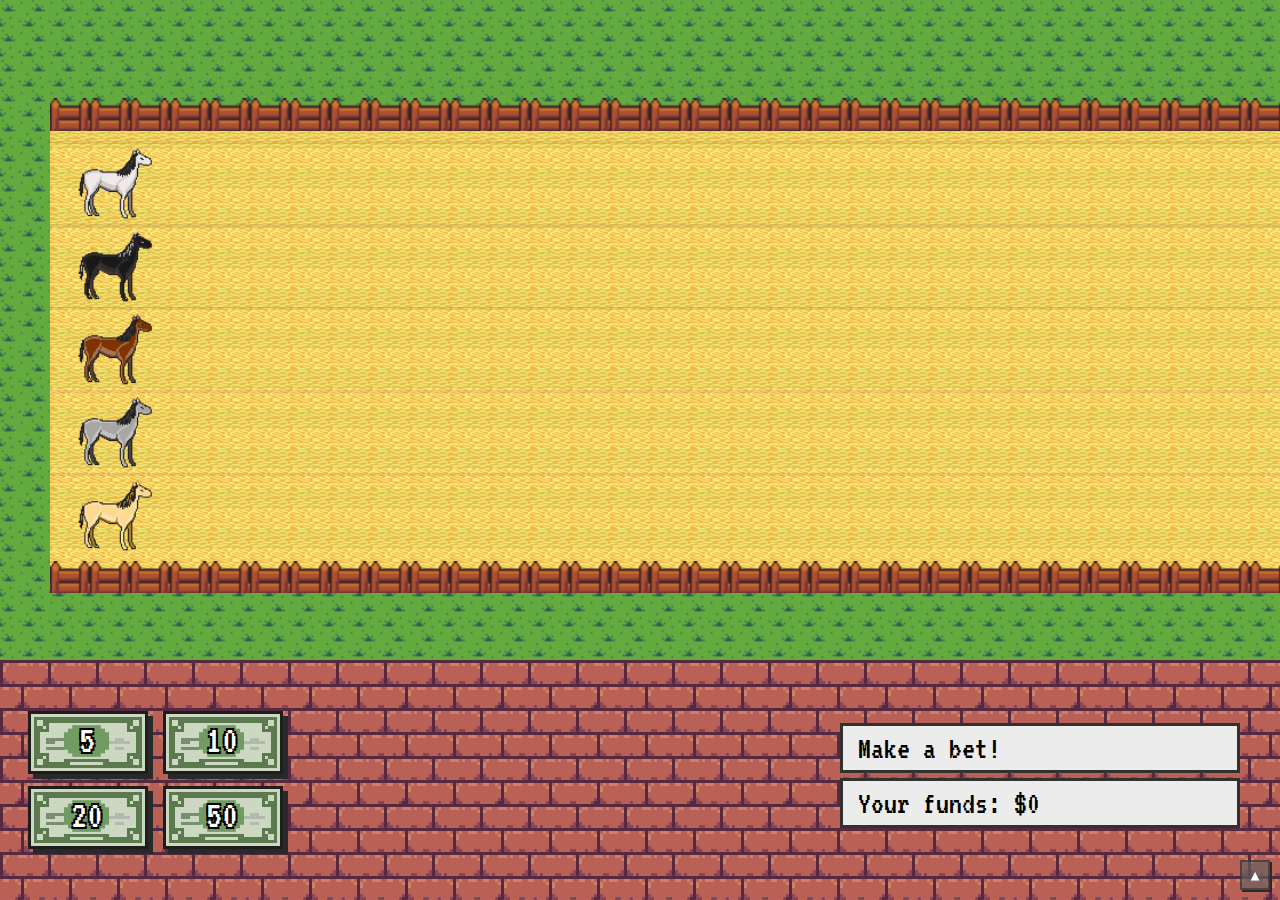
<file: index.html>
<!DOCTYPE html>
<html lang="en">
<head>
    <meta charset="UTF-8">
    <meta http-equiv="X-UA-Compatible" content="IE=edge">
    <meta name="viewport" content="width=device-width, initial-scale=1.0">
    <link rel="preconnect" href="https://fonts.googleapis.com">
    <link rel="preconnect" href="https://fonts.gstatic.com" crossorigin>
    <link href="https://fonts.googleapis.com/css2?family=Press+Start+2P&family=VT323&display=swap" rel="stylesheet">
    <link rel="apple-touch-icon" sizes="57x57" href="./assets/favicon/apple-icon-57x57.png">
    <link rel="apple-touch-icon" sizes="60x60" href="./assets/favicon/apple-icon-60x60.png">
    <link rel="apple-touch-icon" sizes="72x72" href="./assets/favicon/apple-icon-72x72.png">
    <link rel="apple-touch-icon" sizes="76x76" href="./assets/favicon/apple-icon-76x76.png">
    <link rel="apple-touch-icon" sizes="114x114" href="./assets/favicon/apple-icon-114x114.png">
    <link rel="apple-touch-icon" sizes="120x120" href="./assets/favicon/apple-icon-120x120.png">
    <link rel="apple-touch-icon" sizes="144x144" href="./assets/favicon/apple-icon-144x144.png">
    <link rel="apple-touch-icon" sizes="152x152" href="./assets/favicon/apple-icon-152x152.png">
    <link rel="apple-touch-icon" sizes="180x180" href="./assets/favicon/apple-icon-180x180.png">
    <link rel="icon" type="image/png" sizes="192x192"  href="./assets/favicon/android-icon-192x192.png">
    <link rel="icon" type="image/png" sizes="32x32" href="./assets/favicon/favicon-32x32.png">
    <link rel="icon" type="image/png" sizes="96x96" href="./assets/favicon/favicon-96x96.png">
    <link rel="icon" type="image/png" sizes="16x16" href="./assets/favicon/favicon-16x16.png">
    <link rel="manifest" href="./assets/favicon/manifest.json">
    <meta name="msapplication-TileColor" content="#ffffff">
    <meta name="msapplication-TileImage" content="/ms-icon-144x144.png">
    <meta name="theme-color" content="#ffffff">
    <link rel="manifest" href="/site.webmanifest">
    <link rel="stylesheet" href="./src/main.css"/>
    <script src="./src/confetti.js"></script>
    <script src="./src/smoothScroll.js"></script>
    <script src="./src/utilities.js"></script>
    <script src="./src/user.js"></script>
    <script src="./src/horse.js"></script>
    <script src="./src/app.js"></script>
    <title>Giddyapp</title>
</head>
<body>
    <div id="main">
        <div id="grass-container">
            <div class="race-container">
                <div id="win-popup" class="popup">
                    <div>
                        YOU WON
                        <div>
                            <span>$</span><span id="win-amount">0</span>
                        </div>
                    </div>
                </div>
                <div id="countdown-popup" class="popup">
                    3
                </div>
                <div id="raceway">
                    <div class="horse-container">
                        <img id="Maximus" class="horse" class="horse-image" src="./assets/Maximus/tile015.png" />
                        <button class="bet-button" onclick="placeHorseBet('Maximus')">Maximus</button>
                    </div>
                    <div class="horse-container">
                        <img id="Eclipse" class="horse" src="./assets/Eclipse/tile015.png" />
                        <button class="bet-button" onclick="placeHorseBet('Eclipse')">Eclipse</button>
                    </div>
                    <div class="horse-container">
                        <img id="Bullseye" class="horse" class="horse-image" src="./assets/Bullseye/tile015.png" />
                        <button class="bet-button" onclick="placeHorseBet('Bullseye')">Bullseye</button>
                    </div>
                    <div class="horse-container">
                        <img id="Poncho" class="horse" class="horse-image" src="./assets/Poncho/tile015.png" />
                        <button class="bet-button" onclick="placeHorseBet('Poncho')">Poncho</button>
                    </div>
                    <div class="horse-container">
                        <img id="Sunshine" class="horse" class="horse-image" src="./assets/Sunshine/tile015.png" />
                        <button class="bet-button" onclick="placeHorseBet('Sunshine')">Sunshine</button>
                    </div>
                    <div id="finish-line"></div>
                </div>
            </div>
        </div>
        <div class="user-container">
            <div class="flex-container">
                <div id="multi-container">
                    <div id="dollar-container">
                        <button class="green-button dollar-button" id="5-bet" onclick="placeDollarBet(5)">5</button>
                        <button class="green-button dollar-button" id="10-bet" onclick="placeDollarBet(10)">10</button>
                        <button class="green-button dollar-button" id="20-bet" onclick="placeDollarBet(20)">20</button>
                        <button class="green-button dollar-button" id="50-bet" onclick="placeDollarBet(50)">50</button>
                    </div>
                    <button id="start-button" onclick="startRace()">Start Race!</button>
                    <button class="green-button" id="reset-button" onclick="resetRace()">Play Again?</button>
                </div>
                <div id="user-display-container">
                    <div id="info-container">
                        <div id="user-bet" class="user-info">
                            <span id="user-bet-text">Make a bet!</span>
                        </div>
                        <div id="user-funds-container" class="user-info">
                            Your funds: $<div id="user-funds-text">0</div>
                        </div>
                    </div>
                </div>
            </div>
            <div id="lower-content" class="flex-container">
                <button class="green-button" onclick="resetUser()">Reset User</button>
                <button id="tutorial-button" class="green-button" onclick="showTutorial()">Tutorial</button>
                <button class="green-button" onclick="showAbout()">About</button>
                <button class="green-button" id="mute-button" onclick="toggleMute()">Mute</button>
            </div>
            <div id="about">
                <button id="about-button" class="small-button" onclick="hideAbout()">x</button>
                <h1>Bet money. Race horses. WIN!!!</h1>
                <footer>Designed and developed by <a href="https://www.michaelkerr.tech" target="_blank">Michael Kerr</a>. Special thanks to <a href="https://github.com/CoderZ90/confetti/blob/main/confetti.js" target="_blank">CoderZ90</a>, <a href="https://jamiebrownhill.itch.io/solaria-demo" target="_blank">jamiebrownhill</a>, <a href="https://ninjikin.itch.io/grass" target="_blank">ninjikin</a>, and <a href="https://opengameart.org/content/lpc-horse" target="_blank">bluecarrot16</a>.</footer>
            </div>
        </div>
        <button id="menu-button" class="small-button" onclick="toggleMenu()">▲</button>
    </div>
</body>
</html>
</file>
<file: src/main.css>
html, body, div, span, applet, object, iframe,
h1, h2, h3, h4, h5, h6, p, blockquote, pre,
a, abbr, acronym, address, big, cite, code,
del, dfn, em, img, ins, kbd, q, s, samp,
small, strike, strong, sub, sup, tt, var,
b, u, i, center,
dl, dt, dd, ol, ul, li,
fieldset, form, label, legend,
table, caption, tbody, tfoot, thead, tr, th, td,
article, aside, canvas, details, embed, 
figure, figcaption, footer, header, hgroup, 
menu, nav, output, ruby, section, summary,
time, mark, audio, video {
margin: 0;
padding: 0;
border: 0;
font-size: 100%;
font: inherit;
vertical-align: baseline;
box-sizing: border-box;
font-family: 'VT323', monospace;
}
article, aside, details, figcaption, figure,
footer, header, hgroup, menu, nav, section {
display: block;
}
body {
line-height: 1;
}
ol, ul {
list-style: none;
}
blockquote, q {
quotes: none;
}
blockquote:before, blockquote:after,
q:before, q:after {
content: '';
content: none;
}
table {
border-collapse: collapse;
border-spacing: 0;
}
html {
box-sizing:border-box
}
* {
box-sizing:inherit;
}
a {
    color: white;
}

/* END CSS RESET */

/* ANIMATIONS */

@keyframes colorFlash {  
    0% { 
        color: white;
        background-color: rgb(0, 15, 223); 
    }
    50% { 
        color: white;
        background-color: rgb(0, 15, 223); 
    }
    51% { 
        color: black;
        background-color: rgb(255, 238, 0); 
    }
    100% { 
        color: black;
        background-color: rgb(255, 238, 0); 
    }
}

@-webkit-keyframes colorFlash {  
    0% { 
        color: white;
        background-color: rgb(0, 15, 223); 
    }
    50% { 
        color: white;
        background-color: rgb(0, 15, 223); 
    }
    51% { 
        color: black;
        background-color: rgb(255, 238, 0); 
    }
    100% { 
        color: black;
        background-color: rgb(255, 238, 0); 
    }
}

@keyframes fadeAway {  
    0% { 
        transform: translateY(0px);
        color: rgb(192, 179, 0); 
    }
    100% { 
        transform: translateY(-30px);
        color: rgba(226, 211, 0, 0); 
    }
}

@-webkit-keyframes fadeAway {  
    0% { 
        transform: translateY(0px);
        color: rgb(192, 179, 0); 
    }
    100% { 
        transform: translateY(-30px);
        color: rgba(226, 211, 0, 0); 
    }
}

@keyframes fadeIn {
    0% { 
        opacity: 0;
    }
    100% { 
        opacity: 1;
    }
}

@keyframes translateUp {  
    0% { 
        transform: translateY(0px);
    }
    100% { 
        transform: translateY(-200px);
    }
}

@-webkit-keyframes translateUp {  
    0% { 
        transform: translateY(0px);
    }
    100% { 
        transform: translateY(-200px);
    }
}

@keyframes translateDown {  
    0% { 
        transform: translateY(-200px);
    }
    100% { 
        transform: translateY(0px);
    }
}

@-webkit-keyframes translateDown {  
    0% { 
        transform: translateY(-200px);
    }
    100% { 
        transform: translateY(0px);
    }
}

/* MAIN STYLES */

button {
    color: white;
    background-color: maroon;
    border: 3px solid rgb(29, 29, 29);
    text-decoration: none;
    text-shadow: -1px -1px 1px #616161;
    position: relative;
    padding: 15px 30px;
    box-shadow: 5px 5px 0 rgb(41, 41, 41);
    -webkit-box-shadow: 5px 5px 0 rgb(41, 41, 41);
    -moz-box-shadow: 5px 5px 0 rgb(41, 41, 41);
    transition: all 0.3s ease;
    -webkit-transition: all 0.3s ease;
    -moz-transition: all 0.3s ease;
    margin: 0 auto;
    font-family: 'VT323', monospace;
    font-size: 2.5em;
    cursor: pointer;
    opacity: 1;
    animation: fadeIn 0.1s;
    /* Too jarring to fade in when there's no fade out? */
}

button:hover, button:active {
    background-color: rgb(110, 0, 0);
    box-shadow: 0px 0px 0 rgb(41, 41, 41);
    -webkit-box-shadow: 0px 0px 0 rgb(41, 41, 41);
    -moz-box-shadow: 0px 0px 0 rgb(41, 41, 41);
}

button:disabled {
    background-color: #616161;
}

#main {
    position: fixed;
    top: 0;
    left: 0;
    height: 100vh;
    width: 100vw;

    overflow-y: hidden;
    overflow-x: scroll;
    -ms-overflow-style: none;  /* IE and Edge */
    scrollbar-width: none;  /* Firefox */
}

#grass-container {
    position: absolute;
    background-image: url("../assets/landscape/grass1.png");
    background-color: rgb(99,171,63);
    background-size: 30px 30px;
    background-repeat: repeat;
    width: 100vw;
    height: 100vh;
}

.tooltip {
    position: absolute;
    background: rgb(236, 236, 236);
    text-align: center;
    width: 180px;
    padding: 20px 30px;
    border: 3px solid rgb(41, 41, 41);
    top: -100%;
    left: 18%;
    z-index: 5;
    font-size: 19px;
    box-shadow: -5px 5px 0 rgb(41, 41, 41);
    -webkit-box-shadow: -5px 5px 0 rgb(41, 41, 41);
    -moz-box-shadow: -5px 5px 0 rgb(41, 41, 41);
}

.arrow-down::after {
    content: '';
    position: absolute;
    bottom: -16px;
    left: 40%;
    width: 0; 
    height: 0;
    border-left: 15px solid transparent;
    border-right: 15px solid transparent;
    border-top: 15px solid rgb(0, 0, 0);
}

.arrow-up {
    top: -8%;
}

.display-tooltip {
    top: -130%;
    left: 30%
}

.start-tooltip {
    top: -40%;
}

.arrow-up::after {
    content: '';
    position: absolute;
    top: -18px;
    left: 42%;
    width: 0; 
    height: 0; 
    border-left: 15px solid transparent;
    border-right: 15px solid transparent;
    border-bottom: 15px solid rgb(0, 0, 0);
}

/* Hide scrollbar for Chrome, Safari and Opera */
#main::-webkit-scrollbar {
    display: none;
}

#win-message-container {
    display: flex;
    justify-content: center;
    align-items: center;
}

#win-message {
    display: none;
    position: fixed;
    width: 70%;
    height: 100px;
    z-index: 2;
    top: 0;
    color: white;
    font-size: calc(2vh + 2vw);
    background-image: url('../assets/landscape/sand2.png');
    background-repeat: repeat;
    background-size: 30px;
    margin: 15px auto;
    font-family: 'Press Start 2P', cursive;
    text-align: center;
    vertical-align: middle;
    text-shadow: -2px -2px 0 rgb(29, 29, 29), 2px -2px 0 rgb(29, 29, 29), -2px 2px 0 rgb(29, 29, 29), 2px 2px 0 rgb(29, 29, 29);
    line-height: 100px;
}

.popup {
    display: none;
    position: fixed;
    color: white;
    top: 39%;
    left: 50%;
    margin-top: -10vh;  /* Negative half of height - CENTERS */
    margin-left: -150px;  /* Negative half of width - CENTERS */
    z-index: 3;
    text-align: center;
    vertical-align: middle;
    width: 300px;
    height: 20vh;
    padding-top: 8px;
}

#countdown-popup {
    top: 30%;
    color: darkgreen;
    font-size: 200px;
    justify-content: center;
    align-items: flex-start;
    text-shadow: -3px -3px 0 rgb(29, 29, 29), 3px -3px 0 rgb(29, 29, 29), -3px 3px 0 rgb(29, 29, 29), 3px 3px 0 rgb(29, 29, 29);
}

#win-popup {
    background-color: rgb(0, 15, 223);
    animation: colorFlash 0.4s infinite;
    -webkit-animation: colorFlash 0.4s infinite;
    border: 5px solid rgb(29, 29, 29);
}

#win-popup > div {
    font-family: 'Press Start 2P', cursive;
    font-size: 2.7em;
    height: 100%;
    display: flex;
    flex-direction: column;
    justify-content: space-around;
    align-items: center;
}

#win-popup > div span {
    font-family: 'Press Start 2P', cursive;
    font-size: 0.8em;
}

#raceway {
    position: relative;
    margin: 12vh auto 0 auto;
    height: 480px;
    width: 1678px;
    background-image: url("../assets/landscape/sand_dual.png");
    background-size: 40px 40px;
    background-color: rgb(240,184,68);
    display: flex;
    justify-content: flex-start;
    flex-direction: column;
    z-index: 1;
}

#raceway:before {
    position: relative;
    margin-top: 0px;
    display: block;
    content: ' ';
    background: url('../assets/landscape/fence1.png') repeat;
    background-size: 40px 40px;
    height: 40px;
    top:-10px;
    left:0px;
    z-index: 1;
}

#raceway:after {
    content: ' ';
    position: relative;
    bottom: 0;
    display: block;
    background: url('../assets/landscape/fence1.png') repeat;
    background-size: 40px 40px;
    height: 40px;
    top:5px;
    left:0px;
}

#raceway > div {
    border-top: 3px rgba(149, 32, 32, 0.109) solid;
}

#raceway > div:last-of-type {
    border-bottom: 3px rgba(149, 32, 32, 0.109)solid;
}

#finish-line {
    transform: 90deg;
    width: 5px;
    height: 100%;
    background-color: rgba(146, 0, 0, 0.787);
    position: absolute;
    right: 40px;
}

.horse-container {
    width: 100%;
    display: flex;
    flex-direction: row;
    justify-content: flex-start;
    align-items: center;
    font-family: 'VT323', monospace;
    font-weight: 500;
    font-size: 2em;
}

.bet-button {
    background-color: rgb(185, 0, 0);
    margin: 0;
    font-size: 0.6em;
    font-family: 'Press Start 2P', cursive;
    box-shadow: 3px 3px 0 rgb(41, 41, 41);
    padding: 7px 3px 5px 10px;
    display: none;
}

.bet-button:active, .bet-button:hover {
    background-color: rgb(156, 0, 0);
}

.horse {
    position: relative;
    width: 180px;
    left: 0px;
    z-index: 1;
    padding-right: 60px;
}

.user-container {
    height: 440px;
    width: 100vw;
    background-image: url("../assets/user/tile.png");
    background-color: rgb(183,96,87);
    display: block;
    position: fixed;
    bottom: -200px;
    left: 0;
    display: flex;
    flex-direction: column;
    justify-content: space-between;
    align-items: flex-start;
    transform: translateY(0px);
    z-index: 4;
}

.expanded {
    animation: translateUp 0.8s ease;
    transform: translateY(-200px);
}

.retracted {
    animation: translateDown 0.8s ease;
    transform: translateY(0px);
}

#lower-content {
    flex-direction: row;
    margin-top: 40px;
}

#lower-content .green-button {
    width: 300px;
}

#user-display-container {
    position: relative;
    display: flex;
    flex-direction: row;
    justify-content: flex-end;
    align-items: center;
    padding: 0px 20px;
    margin: 0 0 5px 0;
}

.flex-container {
    height: 220px;
    width: 100%;
    margin-top: 25px;
    display: flex;
    justify-content: space-between;
    align-items: center;
}

#info-container {
    margin-right: 20px;
}

#reset-button {
    display: none;
}

#start-button {
    display: none;
}

.green-button {
    background-color: darkgreen;
}

.green-button:hover {
    background-color: rgb(0, 73, 0);
}

.green-button:disabled {
    background-color: #616161;
}

.small-button {
    position: fixed;
    bottom: 10px;
    right: 10px;
    padding: 2px 10px;
    font-size: 0.9em;
    height: 30px;
    width: 30px;
    display: flex;
    justify-content: center;
    align-items: center;
    z-index: 5;
    background-color: #616161a2;
    border: 2px solid rgba(29, 29, 29, 0.459);
    box-shadow: 2px 2px 0 rgb(41, 41, 41);
    -webkit-box-shadow: 2px 2px 0 rgb(41, 41, 41);
    -moz-box-shadow: 2px 2px 0 rgb(41, 41, 41);
}

.small-button:hover, .small-button:active {
    background-color: #3a3939f8;
    box-shadow: 0px 0px 0 rgb(41, 41, 41);
    -webkit-box-shadow: 0px 0px 0 rgb(41, 41, 41);
    -moz-box-shadow: 0px 0px 0 rgb(41, 41, 41);
}

.user-info {
    width: 400px;
    height: 50px;
    border: 3px solid rgb(49, 49, 49);
    background-color: rgb(236, 236, 236);
    font-size: 2em;
    display: flex;
    justify-content: flex-start;
    align-items: center;
    padding: 0 15px;
    margin-bottom: 5px;
}

#user-funds-text {
    position: relative;
}

.damage-text {
    position: absolute;
    top: -20px;
    left: -18px;
    z-index: 3;
    color: rgba(0, 0, 0, 0);
    animation: fadeAway 0.7s ease;
    font-size: 1.1em;
}

#multi-container {
    position: relative;
    margin: 20px;
    width: 270px;
    height: 150px;
    display: flex;
    flex-direction: row;
    align-items: center;
    justify-content: flex-start;
    flex-wrap: wrap;
}

#dollar-container {
    width: 100%;
    height: 100%;
    display: flex;
    flex-direction: row;
    justify-content: flex-start;
    flex-wrap: wrap;
    align-items: center;
}

.dollar-button {
    text-shadow: -2px -2px 0 #000, 2px -2px 0 #000, -2px 2px 0 #000, 2px 2px 0 #000;
    width: 120px;
    height: 63px;
    background: linear-gradient(0deg, rgba(248, 248, 248, 0), rgba(255, 255, 255, 0)),url('../assets/user/dollar_bill.jpg');
    background-color: rgb(203,217,193);
    background-size: 114px;
    padding: 0 2px 5px 0;
}

.dollar-button:hover {
    background: linear-gradient(0deg, rgba(59, 59, 59, 0.13), rgba(59, 59, 59, 0.13)),url('../assets/user/dollar_bill.jpg');
    background-size: 114px;
    transition: all 0.3s ease;
    box-shadow: 5px 5px 0 rgb(41, 41, 41);
    -webkit-box-shadow: 5px 5px 0 rgb(41, 41, 41);
    -moz-box-shadow: 5px 5px 0 rgb(41, 41, 41);
}

.dollar-button:active {
    background: linear-gradient(0deg, rgba(59, 59, 59, 0.404), rgba(59, 59, 59, 0.404)),url('../assets/user/dollar_bill.jpg');
    background-size: 114px;
    transition: all 0.2s ease;
    box-shadow: 0px 0px 0 rgb(41, 41, 41);
    -webkit-box-shadow: 0px 0px 0 rgb(41, 41, 41);
    -moz-box-shadow: 0px 0px 0 rgb(41, 41, 41);
}


#about-button {
    position: absolute;
    top: 0;
    right: 0;
    margin: 5px 10px;
    background-color: #757575a2;
}

#about-button:hover, #about-button:active {
    background-color: #3a3939f8;
}

#about {
    position: relative;
    width: 90%;
    height: 80%;
    display: none;
    color: white;
    background-color: #3e171796;
    border: 3px solid rgb(51, 51, 51);
    flex-direction: column;
    justify-content: center;
    font-size: 30px;
    text-align: center;
    padding: 20px 15px;
    margin: auto;
}

#about h1 {
    font-size: 40px;
    margin: 20px;
}

footer {
    margin-bottom: 20px;
}

/* RESPONSIVE STYLING */
@media only screen and (max-width: 1800px) {
    #raceway {
        margin: 12vh 50px 0 50px;
    }

    #grass-container {
        width: 1800px;
    }
}
@media only screen and (max-width: 1250px) {
    #lower-content {
        flex-direction: row;
        flex-wrap: wrap;
        margin-top: 0px;
        margin-bottom: 18px;
    }

    #lower-content .green-button {
        width: 180px;
        padding: 7px 20px;
        margin: 8px auto;
        font-size: 2em;
    }
}

@media only screen and (max-width: 740px) {
    button {
        padding: 7px 20px;
        margin: 8px auto;
        font-size: 2em;
    }

    #win-message {
        margin: 0;
        font-size: calc(1.5vh + 1.5vw);
    }

    #raceway {
        margin: 9vh 100px 0 30px;
        height: 480px;
    }

    .user-container {
        height: 455px;
        flex-direction: column;
        justify-content: flex-start;
    }

    .flex-container {
        margin-top: 10px;
        height: 235px;
        flex-direction: column-reverse;
        justify-content: flex-end;
    }

    #lower-content {
        flex-direction: row;
        flex-wrap: wrap;
        margin-top: 0px;
        margin-bottom: 18px;
    }

    #lower-content .green-button {
        width: 180px;
    }

    #user-display-container {
        margin: 10px auto 0 auto;
        flex-direction: column;
    }

    #info-container {
        margin-right: 0px;
    }

    .user-info {
        width: 90vw;
        height: 40px;
        font-size: 1.6em;
        justify-content: center;
        padding: 0;
        margin-bottom: 0px;
    }

    .damage-text {
        left: -15px;
    }

    #multi-container {
        height: 120px;
        margin: 8px auto 10px auto;
    }

    .green-button {
        margin-bottom: 3px;
    }

    .dollar-button {
        font-size: 1.8em;
        width: 96px;
        height: 52px;
        background-size: 90px;
        padding: 2px 2px 9px 0;
    }
    
    .dollar-button:hover {
        transition: all 0.3s ease;
        background-size: 90px;
    }
}

@media only screen and (max-height: 890px) {
    #raceway {
        margin: 0 50px 0 50px;
    }

    #grass-container {
        padding-top: 10vh;
    }
}

@media only screen and (max-height: 800px) {
    #raceway {
        height: 350px;
    }

    #grass-container {
        padding-top: 5vh;
    }

    .horse {
        width: 153px;
    }
    .bet-button {
        font-size: 0.3em;
    }
    
    #raceway:before {
        background-size: 20px 20px;
        top:-4px;
    }
    
    #raceway:after {
        background-size: 20px 20px;
    }

    #finish-line {
        width: 3px;
        right: 60px;
    }
    
    #win-popup {
        margin-top: -20vh;
        height: 30vh;
    }
}

@media only screen and (max-width: 375px) {
    #about {
        font-size: 20px;
    }
    
    #about h1 {
        font-size: 30px;
    }

    #lower-content .green-button {
        padding: 5px 2px;
        width: 125px;
        font-size: 1.4em;
    }

    #user-display-container {
        font-size: 12px;
    }

    .bet-button {
        padding: 5px 4px;
        font-size: 7px;
    }
}
</file>
